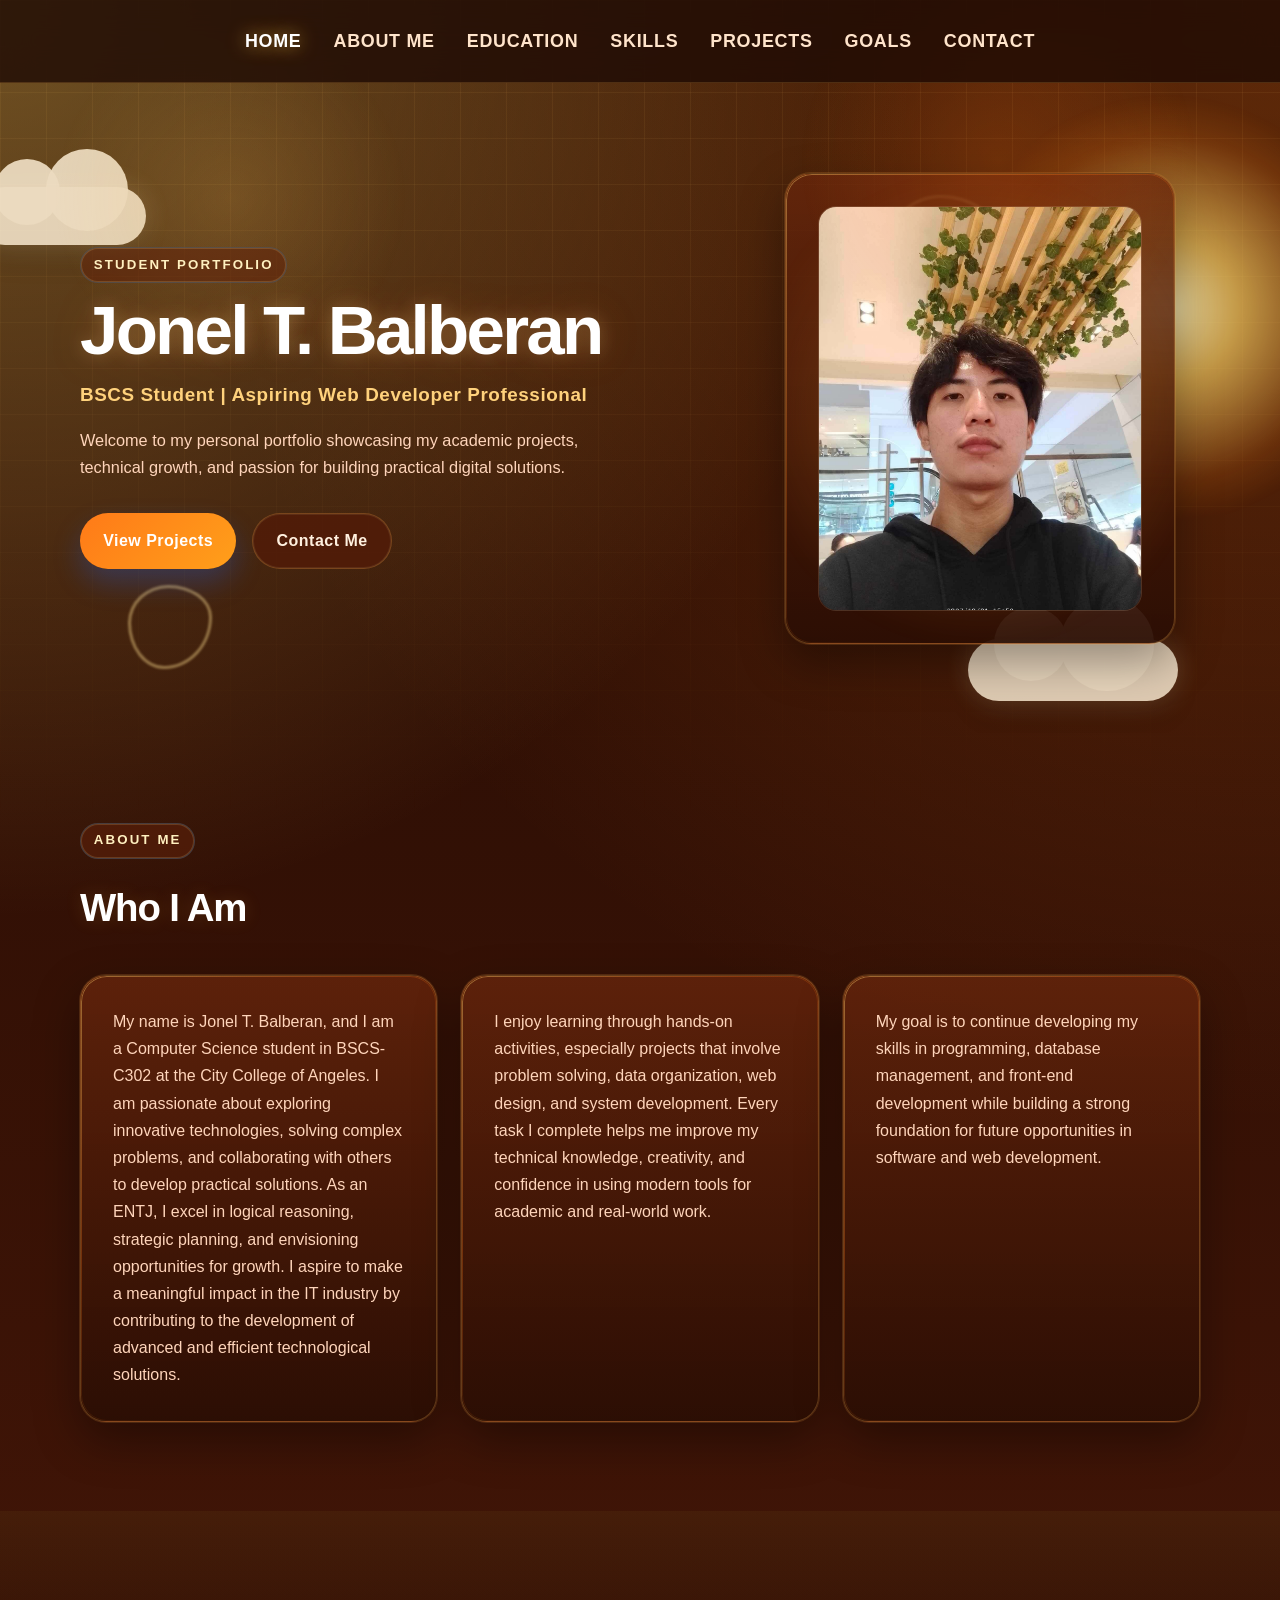
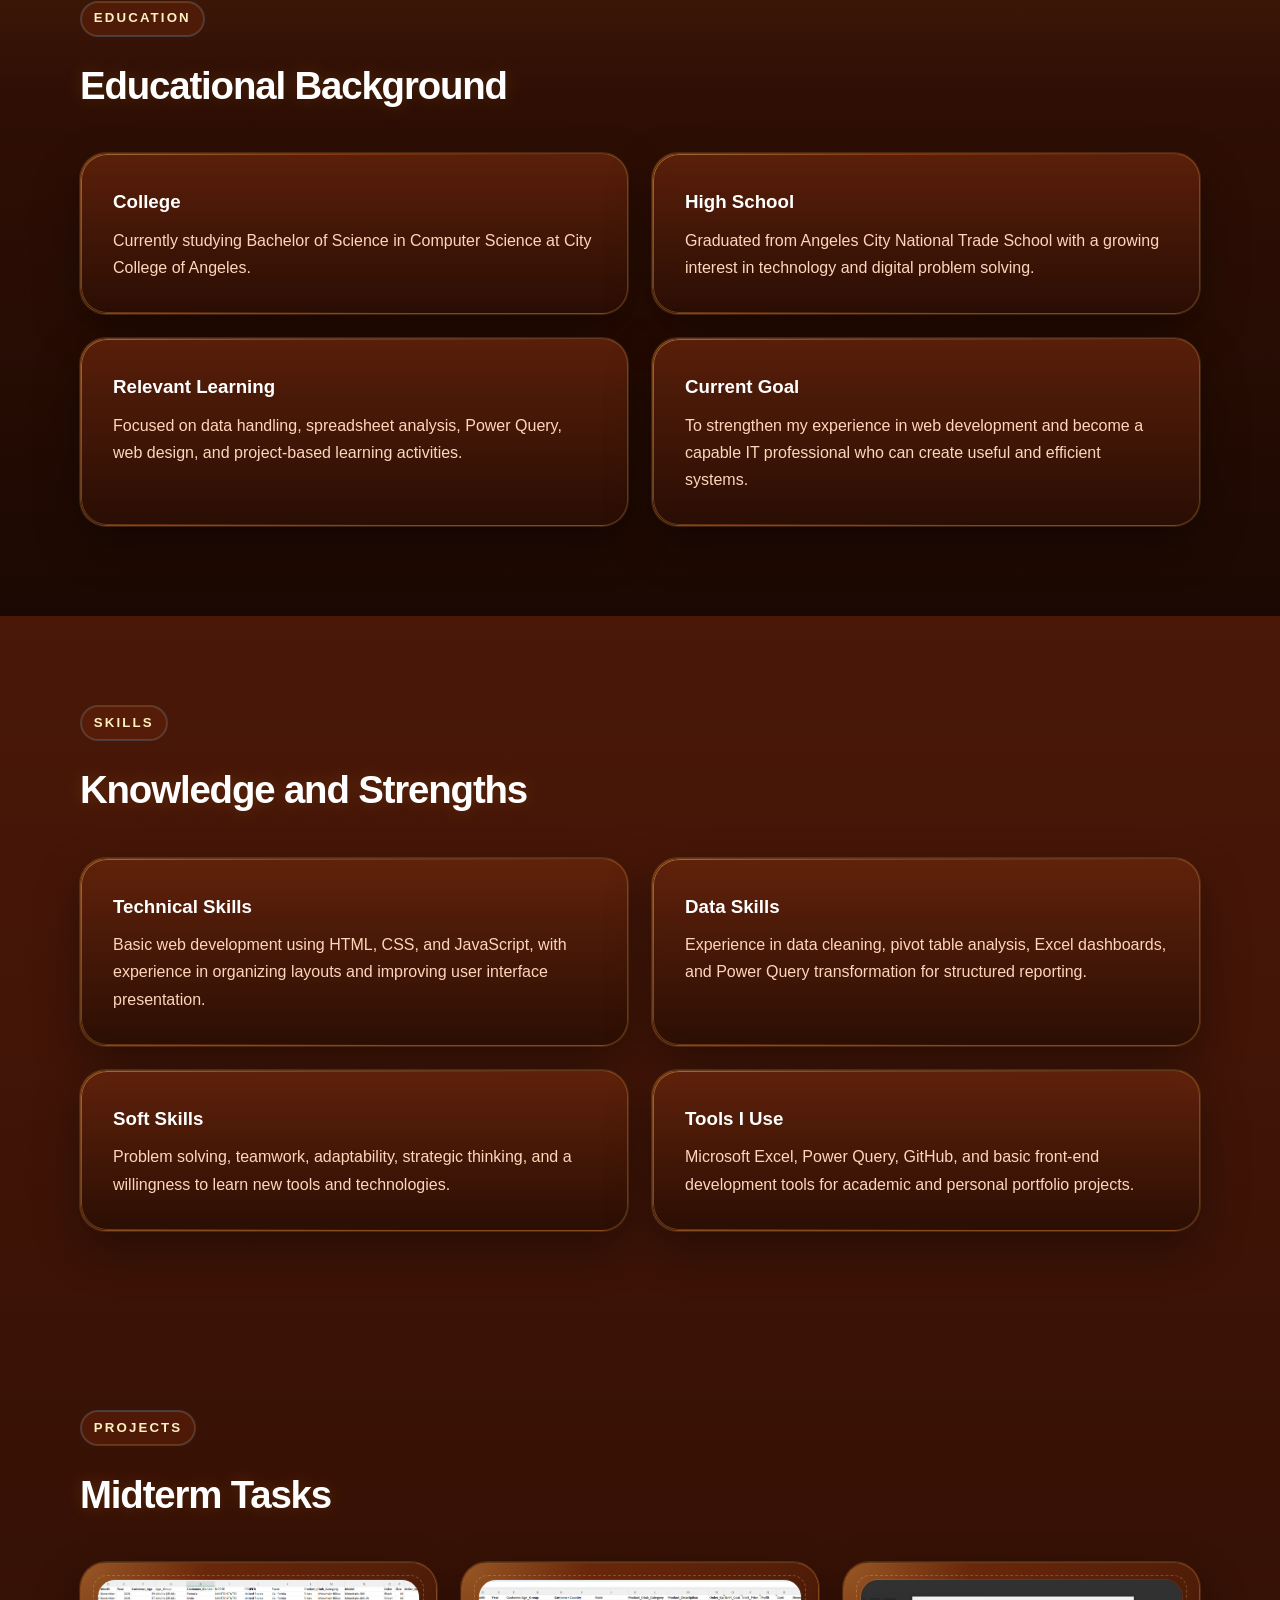
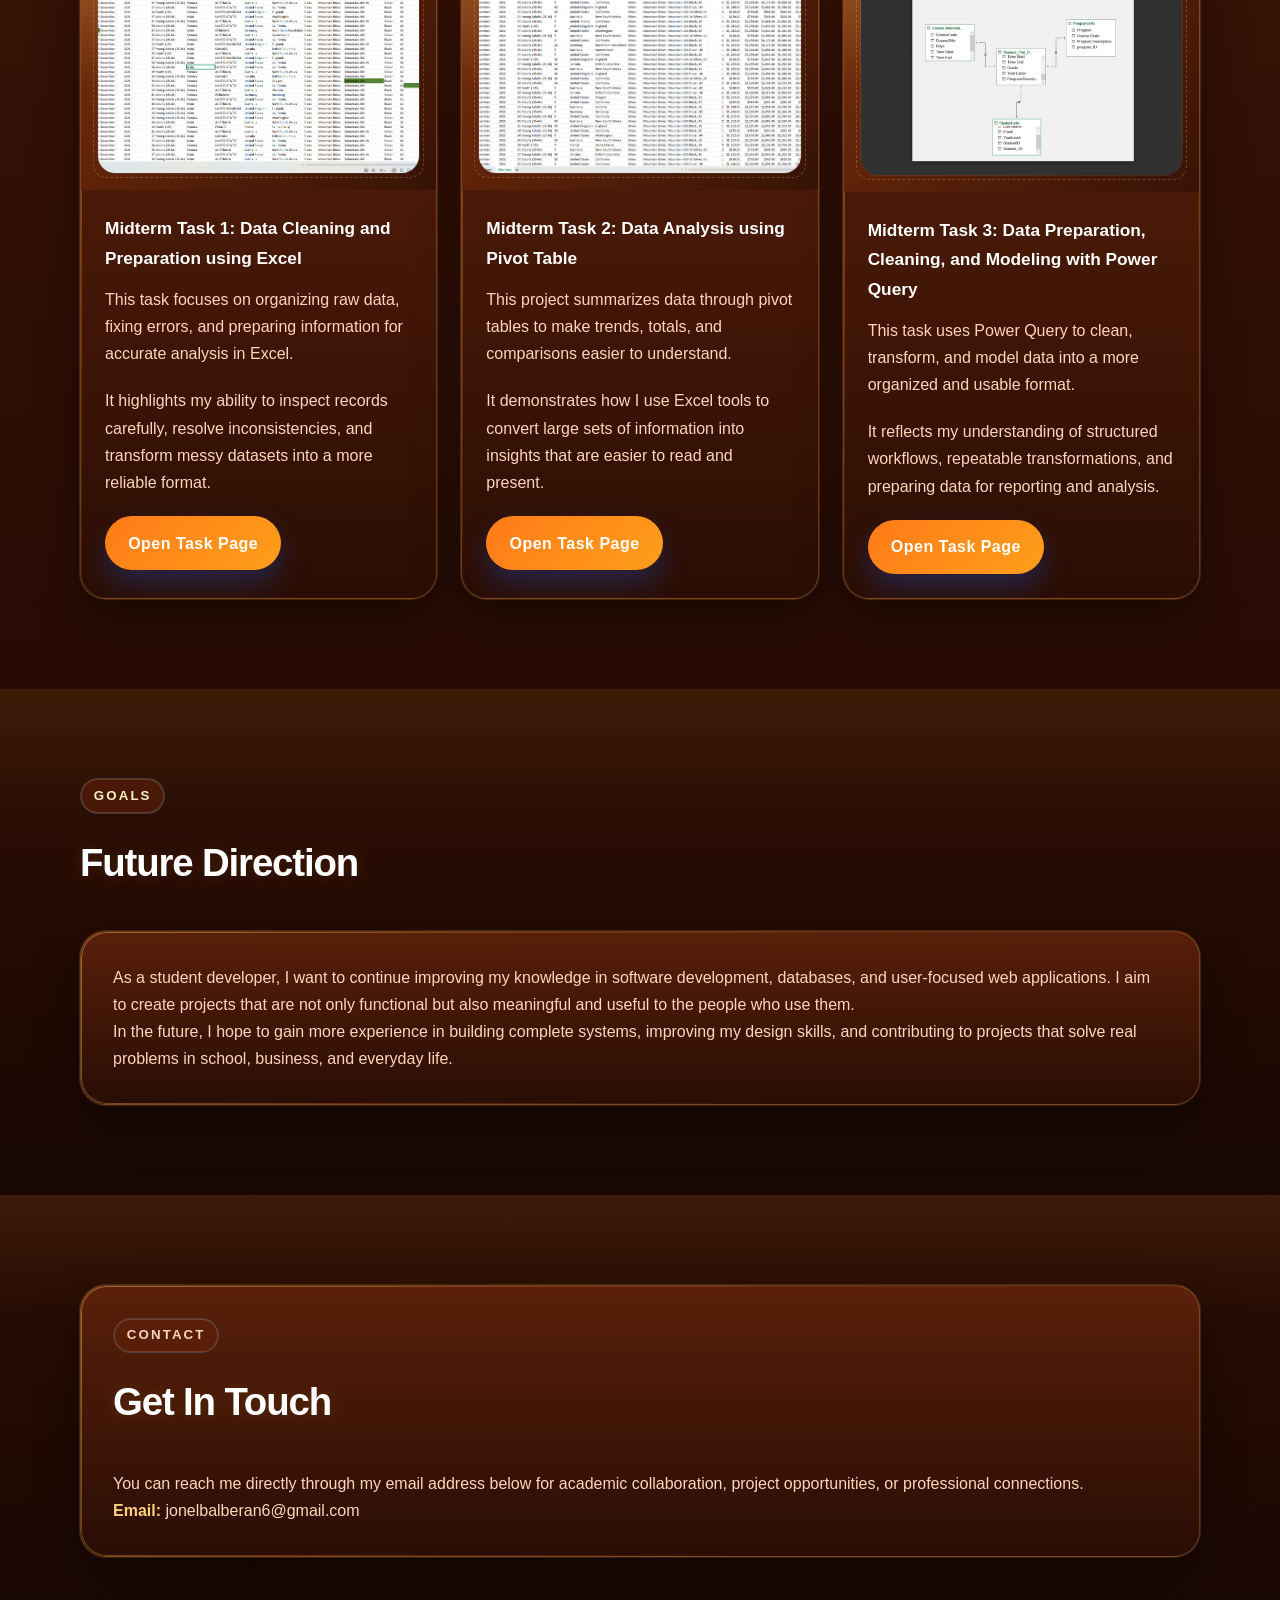
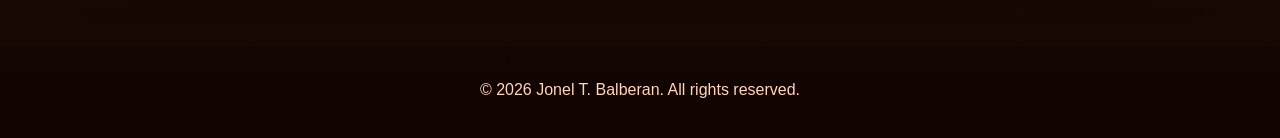
<file: index.html>
<!DOCTYPE html>
<html lang="en">
<head>
  <meta charset="UTF-8">
  <meta name="viewport" content="width=device-width, initial-scale=1.0">
  <title>Jonel T. Balberan | Student Portfolio</title>
  <link rel="stylesheet" href="style.css">
</head>
<body class="nika-theme">
  <header class="site-header">
    <nav class="navbar container">
      <button class="nav-toggle" id="navToggle" aria-label="Toggle navigation menu" aria-expanded="false">
        <span></span>
        <span></span>
        <span></span>
      </button>

      <ul class="nav-links" id="navMenu">
        <li><a href="#home">Home</a></li>
        <li><a href="#about">About Me</a></li>
        <li><a href="#education">Education</a></li>
        <li><a href="#skills">Skills</a></li>
        <li><a href="#projects">Projects</a></li>
        <li><a href="#goals">Goals</a></li>
        <li><a href="#contact">Contact</a></li>
      </ul>
    </nav>
  </header>

  <main>
    <section id="home" class="hero">
      <div class="hero-sun"></div>
      <div class="hero-cloud hero-cloud-left"></div>
      <div class="hero-cloud hero-cloud-right"></div>
      <div class="hero-spark hero-spark-one"></div>
      <div class="hero-spark hero-spark-two"></div>
      <div class="container hero-content">
        <div class="hero-text">
          <p class="hero-label">Student Portfolio</p>
          <h1>Jonel T. Balberan</h1>
          <p class="subtitle">BSCS Student | Aspiring Web Developer Professional</p>
          <p class="welcome-message">
            Welcome to my personal portfolio showcasing my academic projects, technical growth, and passion for building practical digital solutions.
          </p>
          <div class="hero-actions">
            <a href="#projects" class="btn btn-primary">View Projects</a>
            <a href="#contact" class="btn btn-secondary">Contact Me</a>
          </div>
        </div>

        <div class="hero-photo-card">
          <img
            src="jphoto.jpg.jpg"
            alt="Portrait of Jonel T. Balberan"
            class="hero-photo"
          >
        </div>
      </div>
    </section>

    <section id="about" class="section">
      <div class="container">
        <div class="section-heading">
          <p class="section-tag">About Me</p>
          <h2>Who I Am</h2>
        </div>
        <div class="about-grid">
          <div class="content-panel">
            <p>
              My name is Jonel T. Balberan, and I am a Computer Science student in BSCS-C302 at the City College of Angeles. I am passionate about exploring innovative technologies, solving complex problems, and collaborating with others to develop practical solutions. As an ENTJ, I excel in logical reasoning, strategic planning, and envisioning opportunities for growth. I aspire to make a meaningful impact in the IT industry by contributing to the development of advanced and efficient technological solutions.
            </p>
          </div>
          <div class="content-panel">
            <p>
              I enjoy learning through hands-on activities, especially projects that involve problem solving, data organization, web design, and system development. Every task I complete helps me improve my technical knowledge, creativity, and confidence in using modern tools for academic and real-world work.
            </p>
          </div>
          <div class="content-panel">
            <p>
              My goal is to continue developing my skills in programming, database management, and front-end development while building a strong foundation for future opportunities in software and web development.
            </p>
          </div>
        </div>
      </div>
    </section>

    <section id="education" class="section section-alt">
      <div class="container">
        <div class="section-heading">
          <p class="section-tag">Education</p>
          <h2>Educational Background</h2>
        </div>
        <div class="education-grid">
          <article class="info-card">
            <h3>College</h3>
            <p>Currently studying Bachelor of Science in Computer Science at City College of Angeles.</p>
          </article>

          <article class="info-card">
            <h3>High School</h3>
            <p>Graduated from Angeles City National Trade School with a growing interest in technology and digital problem solving.</p>
          </article>

          <article class="info-card">
            <h3>Relevant Learning</h3>
            <p>Focused on data handling, spreadsheet analysis, Power Query, web design, and project-based learning activities.</p>
          </article>

          <article class="info-card">
            <h3>Current Goal</h3>
            <p>To strengthen my experience in web development and become a capable IT professional who can create useful and efficient systems.</p>
          </article>
        </div>
      </div>
    </section>

    <section id="skills" class="section">
      <div class="container">
        <div class="section-heading">
          <p class="section-tag">Skills</p>
          <h2>Knowledge and Strengths</h2>
        </div>
        <div class="education-grid">
          <article class="info-card">
            <h3>Technical Skills</h3>
            <p>Basic web development using HTML, CSS, and JavaScript, with experience in organizing layouts and improving user interface presentation.</p>
          </article>

          <article class="info-card">
            <h3>Data Skills</h3>
            <p>Experience in data cleaning, pivot table analysis, Excel dashboards, and Power Query transformation for structured reporting.</p>
          </article>

          <article class="info-card">
            <h3>Soft Skills</h3>
            <p>Problem solving, teamwork, adaptability, strategic thinking, and a willingness to learn new tools and technologies.</p>
          </article>

          <article class="info-card">
            <h3>Tools I Use</h3>
            <p>Microsoft Excel, Power Query, GitHub, and basic front-end development tools for academic and personal portfolio projects.</p>
          </article>
        </div>
      </div>
    </section>

    <section id="projects" class="section">
      <div class="container">
        <div class="section-heading">
          <p class="section-tag">Projects</p>
          <h2>Midterm Tasks</h2>
        </div>
        <div class="projects-grid">
          <article class="project-card">
            <div class="project-image">
              <img src="images/MidtermTask1.png" alt="Midterm Task 1 Screenshot" class="project-real-image">
            </div>
            <div class="project-content">
              <h4>Midterm Task 1: Data Cleaning and Preparation using Excel</h4>
              <p>This task focuses on organizing raw data, fixing errors, and preparing information for accurate analysis in Excel.</p>
              <p>It highlights my ability to inspect records carefully, resolve inconsistencies, and transform messy datasets into a more reliable format.</p>
              <a class="btn btn-card" href="task1.html">Open Task Page</a>
            </div>
          </article>

          <article class="project-card">
            <div class="project-image">
              <img src="images/MidtermTask2.png" alt="Midterm Task 2 Screenshot" class="project-real-image">
            </div>
            <div class="project-content">
              <h4>Midterm Task 2: Data Analysis using Pivot Table</h4>
              <p>This project summarizes data through pivot tables to make trends, totals, and comparisons easier to understand.</p>
              <p>It demonstrates how I use Excel tools to convert large sets of information into insights that are easier to read and present.</p>
              <a class="btn btn-card" href="task2.html">Open Task Page</a>
            </div>
          </article>

          <article class="project-card">
            <div class="project-image">
              <img src="images/MidtermTask3.png" alt="Midterm Task 3 Screenshot" class="project-real-image">
            </div>
            <div class="project-content">
              <h4>Midterm Task 3: Data Preparation, Cleaning, and Modeling with Power Query</h4>
              <p>This task uses Power Query to clean, transform, and model data into a more organized and usable format.</p>
              <p>It reflects my understanding of structured workflows, repeatable transformations, and preparing data for reporting and analysis.</p>
              <a class="btn btn-card" href="task3.html">Open Task Page</a>
            </div>
          </article>
        </div>
      </div>
    </section>

    <section id="goals" class="section section-alt">
      <div class="container">
        <div class="section-heading">
          <p class="section-tag">Goals</p>
          <h2>Future Direction</h2>
        </div>
        <div class="content-panel">
          <p>
            As a student developer, I want to continue improving my knowledge in software development, databases, and user-focused web applications. I aim to create projects that are not only functional but also meaningful and useful to the people who use them.
          </p>
          <p>
            In the future, I hope to gain more experience in building complete systems, improving my design skills, and contributing to projects that solve real problems in school, business, and everyday life.
          </p>
        </div>
      </div>
    </section>

    <section id="contact" class="section section-alt">
      <div class="container contact-layout">
        <div class="content-panel contact-copy">
          <div class="section-heading">
            <p class="section-tag">Contact</p>
            <h2>Get In Touch</h2>
          </div>
          <p>You can reach me directly through my email address below for academic collaboration, project opportunities, or professional connections.</p>
          <p><strong>Email:</strong> jonelbalberan6@gmail.com</p>
        </div>
      </div>
    </section>
  </main>

  <footer class="site-footer">
    <div class="container">
      <p>&copy; <span id="year"></span> Jonel T. Balberan. All rights reserved.</p>
    </div>
  </footer>

  <script src="script.js"></script>
</body>
</html>
</file>
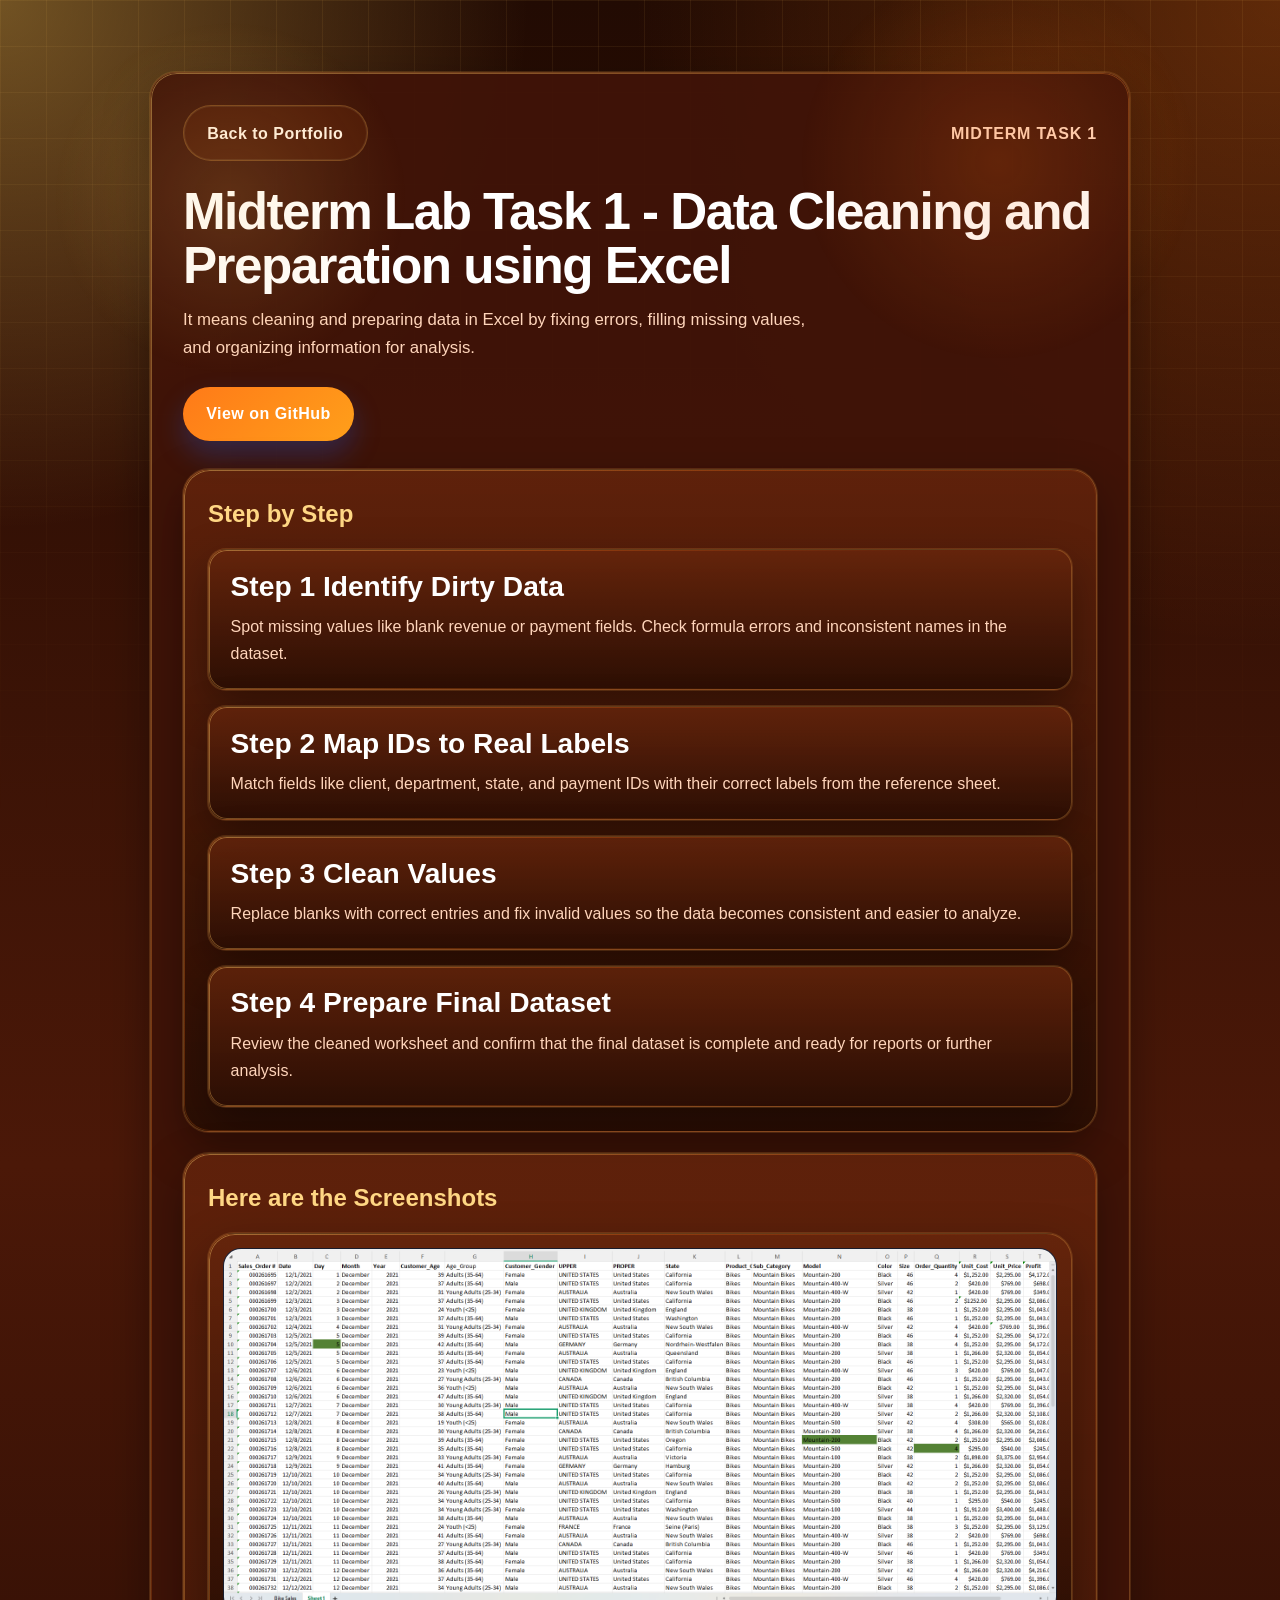
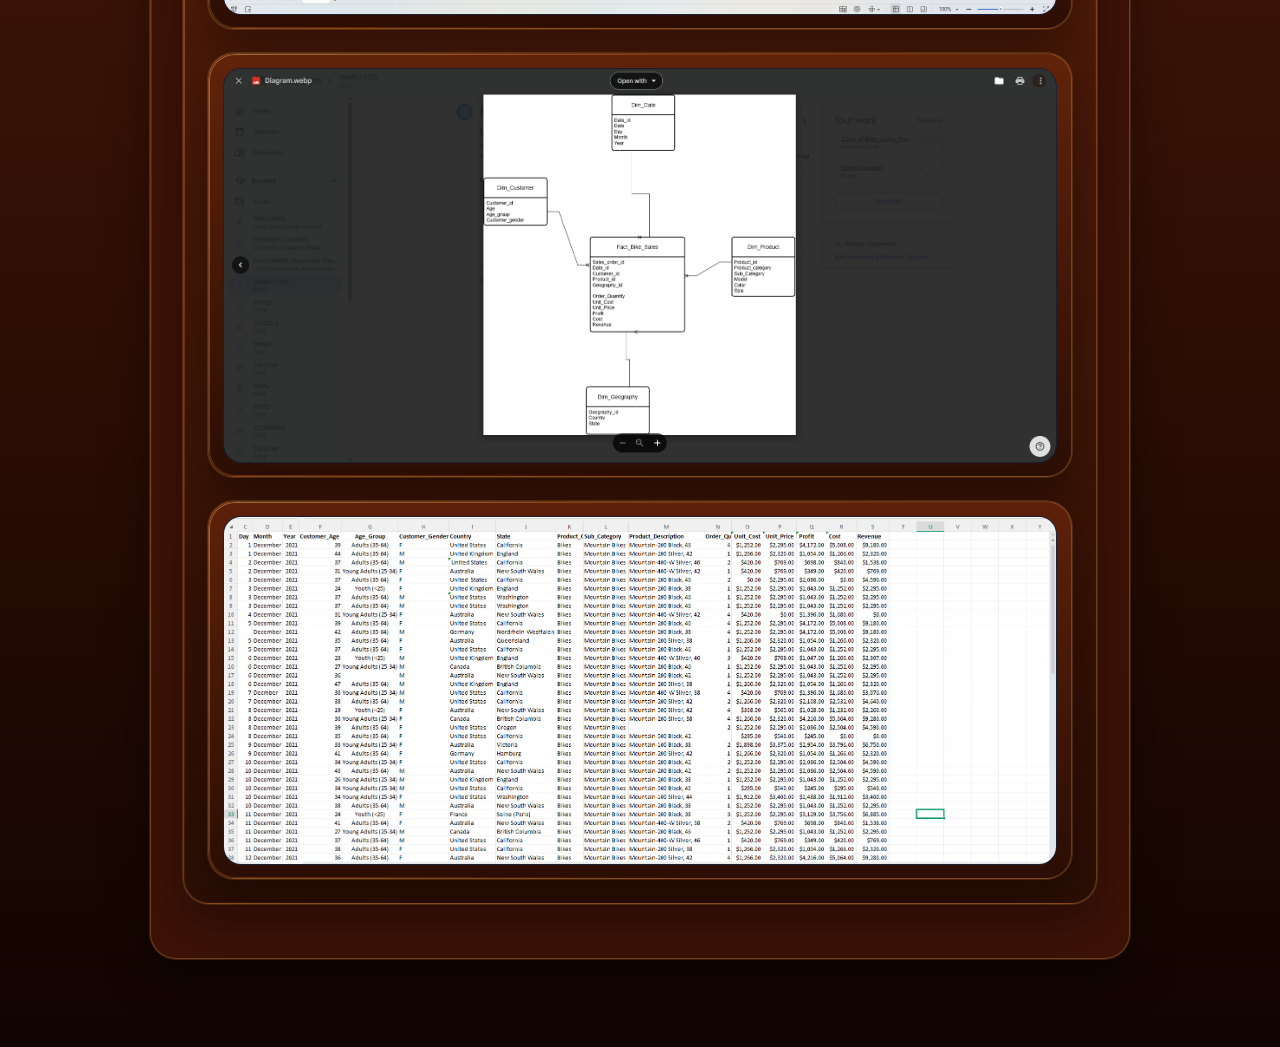
<file: task1.html>
<!DOCTYPE html>
<html lang="en">
<head>
  <meta charset="UTF-8">
  <meta name="viewport" content="width=device-width, initial-scale=1.0">
  <title>Midterm Task 1 | Jonel T. Balberan</title>
  <link rel="stylesheet" href="style.css">
</head>
<body class="task-page">
  <main class="task-main">
    <div class="container task-container">
      <section class="task-shell">
        <div class="task-topbar">
          <a href="index.html#projects" class="btn btn-secondary">Back to Portfolio</a>
          <p class="task-subtitle">Midterm Task 1</p>
        </div>

        <h1 class="task-title">Midterm Lab Task 1 - Data Cleaning and Preparation using Excel</h1>
        <p class="task-intro">
          It means cleaning and preparing data in Excel by fixing errors, filling missing values, and organizing information for analysis.
        </p>

        <div class="task-actions">
          <a class="btn btn-card" href="https://github.com/Aokiji06/JBALBERAN-PORTFOLIO/blob/main/task1.html" target="_blank" rel="noopener noreferrer">View on GitHub</a>
        </div>

        <section class="task-section">
          <h2>Step by Step</h2>
          <div class="task-steps">
            <article class="task-step">
              <h3>Step 1 Identify Dirty Data</h3>
              <p>Spot missing values like blank revenue or payment fields. Check formula errors and inconsistent names in the dataset.</p>
            </article>
            <article class="task-step">
              <h3>Step 2 Map IDs to Real Labels</h3>
              <p>Match fields like client, department, state, and payment IDs with their correct labels from the reference sheet.</p>
            </article>
            <article class="task-step">
              <h3>Step 3 Clean Values</h3>
              <p>Replace blanks with correct entries and fix invalid values so the data becomes consistent and easier to analyze.</p>
            </article>
            <article class="task-step">
              <h3>Step 4 Prepare Final Dataset</h3>
              <p>Review the cleaned worksheet and confirm that the final dataset is complete and ready for reports or further analysis.</p>
            </article>
          </div>
        </section>

        <section class="task-section task-gallery">
          <h2>Here are the Screenshots</h2>
          <div class="task-gallery-grid">
            <figure class="task-image-frame">
              <img src="images/MidtermTask1.png" alt="Midterm Task 1 screenshot 1">
            </figure>
            <figure class="task-image-frame">
              <img src="images/MidtermTask1(1).png" alt="Midterm Task 1 screenshot 2">
            </figure>
            <figure class="task-image-frame">
              <img src="images/MidtermTask1(2).png" alt="Midterm Task 1 screenshot 3">
            </figure>
          </div>
        </section>
      </section>
    </div>
  </main>
</body>
</html>
</file>
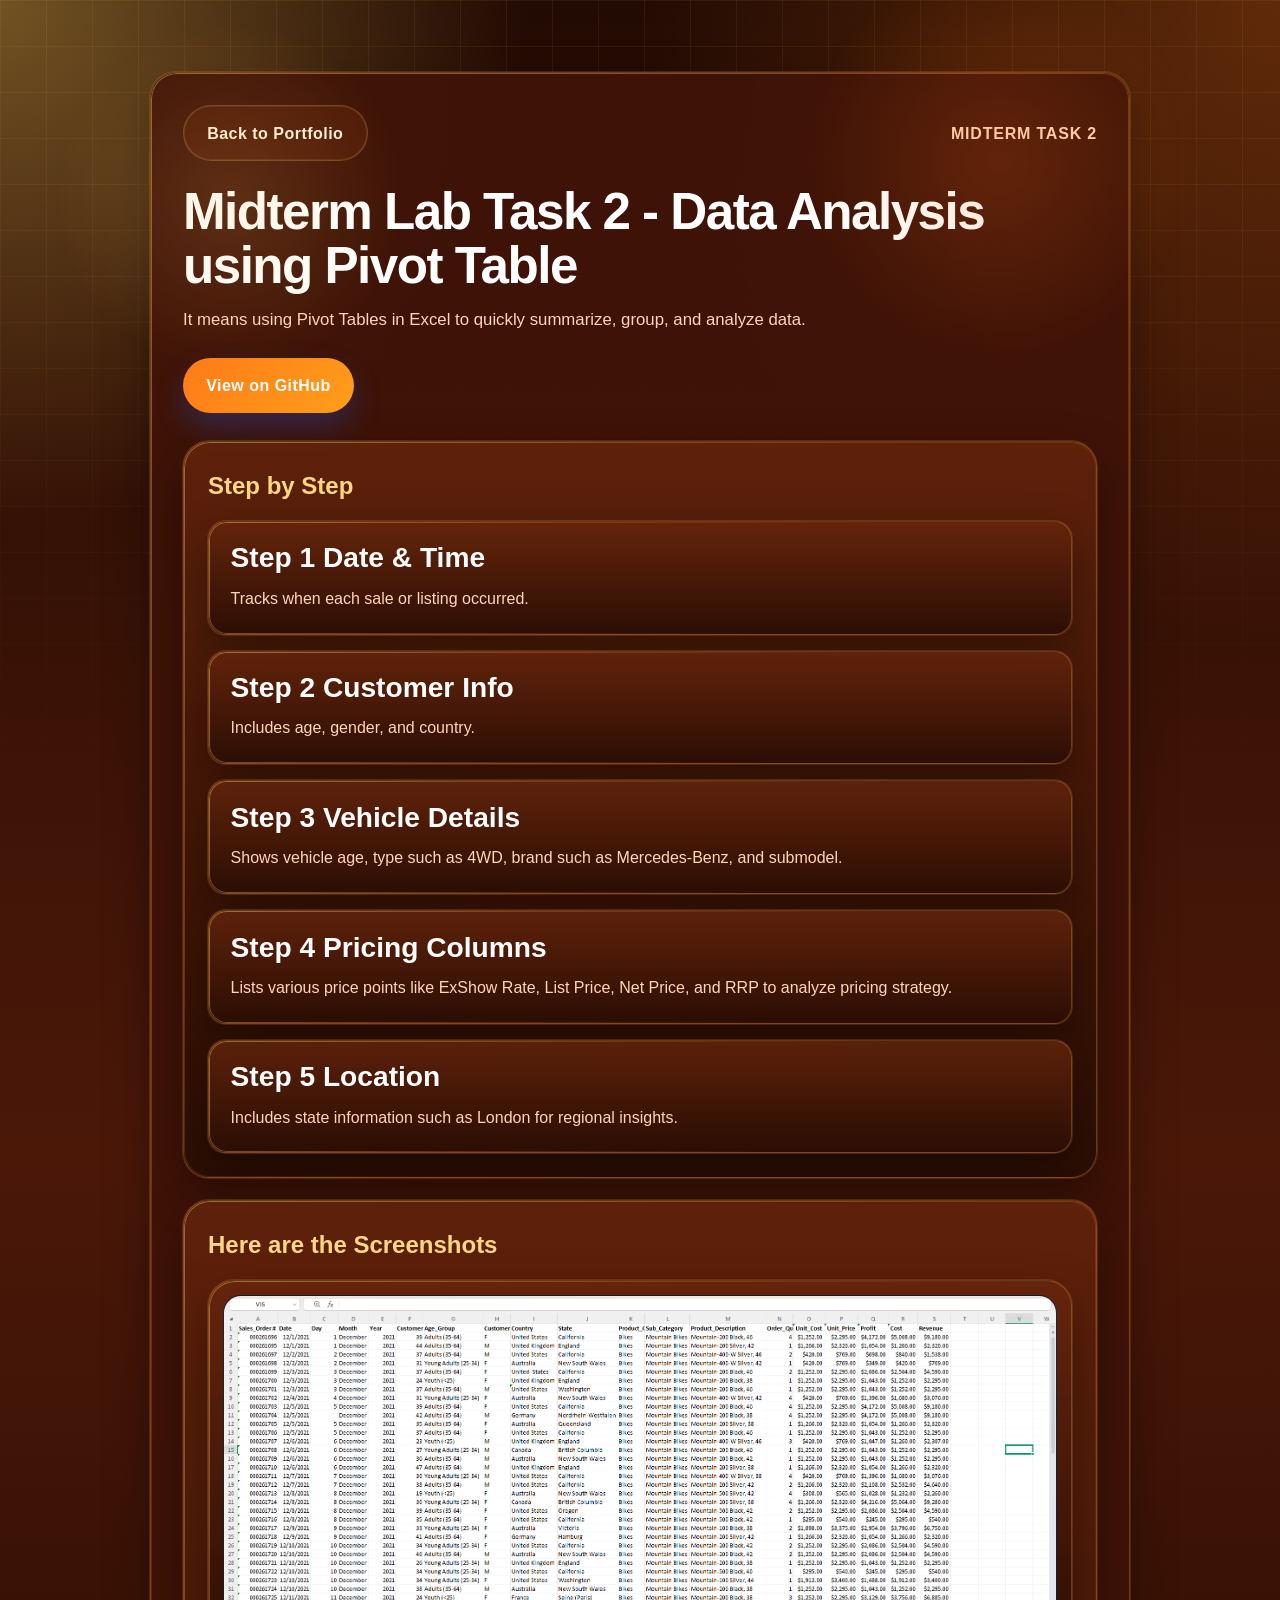
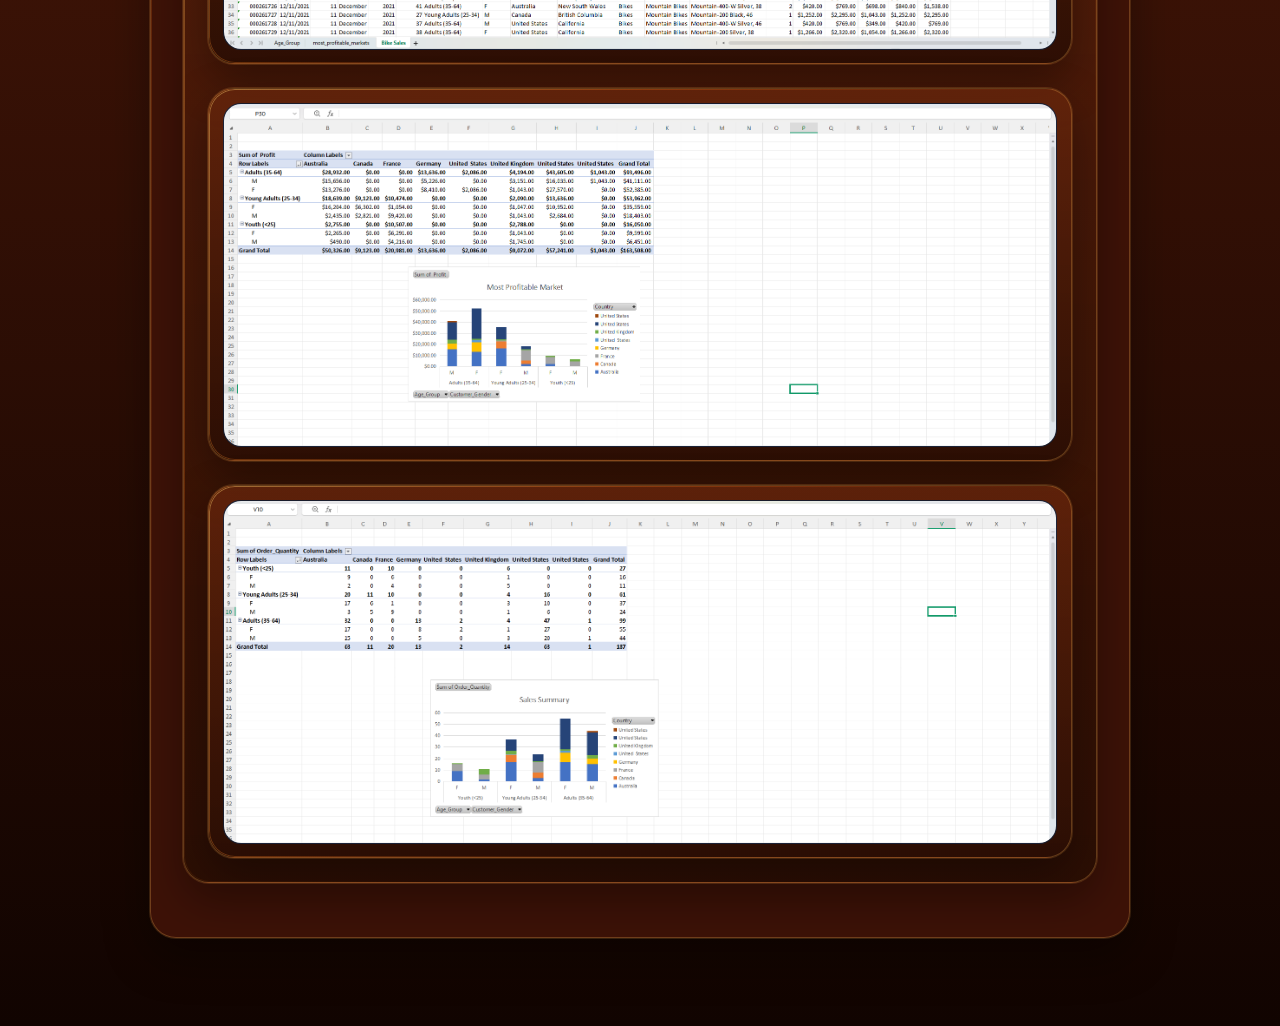
<file: task2.html>
<!DOCTYPE html>
<html lang="en">
<head>
  <meta charset="UTF-8">
  <meta name="viewport" content="width=device-width, initial-scale=1.0">
  <title>Midterm Task 2 | Jonel T. Balberan</title>
  <link rel="stylesheet" href="style.css">
</head>
<body class="task-page">
  <main class="task-main">
    <div class="container task-container">
      <section class="task-shell">
        <div class="task-topbar">
          <a href="index.html#projects" class="btn btn-secondary">Back to Portfolio</a>
          <p class="task-subtitle">Midterm Task 2</p>
        </div>

        <h1 class="task-title">Midterm Lab Task 2 - Data Analysis using Pivot Table</h1>
        <p class="task-intro">
          It means using Pivot Tables in Excel to quickly summarize, group, and analyze data.
        </p>

        <div class="task-actions">
          <a class="btn btn-card" href="https://github.com/Aokiji06/JBALBERAN-PORTFOLIO/blob/main/task2.html" target="_blank" rel="noopener noreferrer">View on GitHub</a>
        </div>

        <section class="task-section">
          <h2>Step by Step</h2>
          <div class="task-steps">
            <article class="task-step">
              <h3>Step 1 Date &amp; Time</h3>
              <p>Tracks when each sale or listing occurred.</p>
            </article>
            <article class="task-step">
              <h3>Step 2 Customer Info</h3>
              <p>Includes age, gender, and country.</p>
            </article>
            <article class="task-step">
              <h3>Step 3 Vehicle Details</h3>
              <p>Shows vehicle age, type such as 4WD, brand such as Mercedes-Benz, and submodel.</p>
            </article>
            <article class="task-step">
              <h3>Step 4 Pricing Columns</h3>
              <p>Lists various price points like ExShow Rate, List Price, Net Price, and RRP to analyze pricing strategy.</p>
            </article>
            <article class="task-step">
              <h3>Step 5 Location</h3>
              <p>Includes state information such as London for regional insights.</p>
            </article>
          </div>
        </section>

        <section class="task-section task-gallery">
          <h2>Here are the Screenshots</h2>
          <div class="task-gallery-grid">
            <figure class="task-image-frame">
              <img src="images/MidtermTask2.png" alt="Midterm Task 2 screenshot 1">
            </figure>
            <figure class="task-image-frame">
              <img src="images/MidermTask2(1).png" alt="Midterm Task 2 screenshot 2">
            </figure>
            <figure class="task-image-frame">
              <img src="images/MidtermTask2(2).png" alt="Midterm Task 2 screenshot 3">
            </figure>
          </div>
        </section>
      </section>
    </div>
  </main>
</body>
</html>
</file>
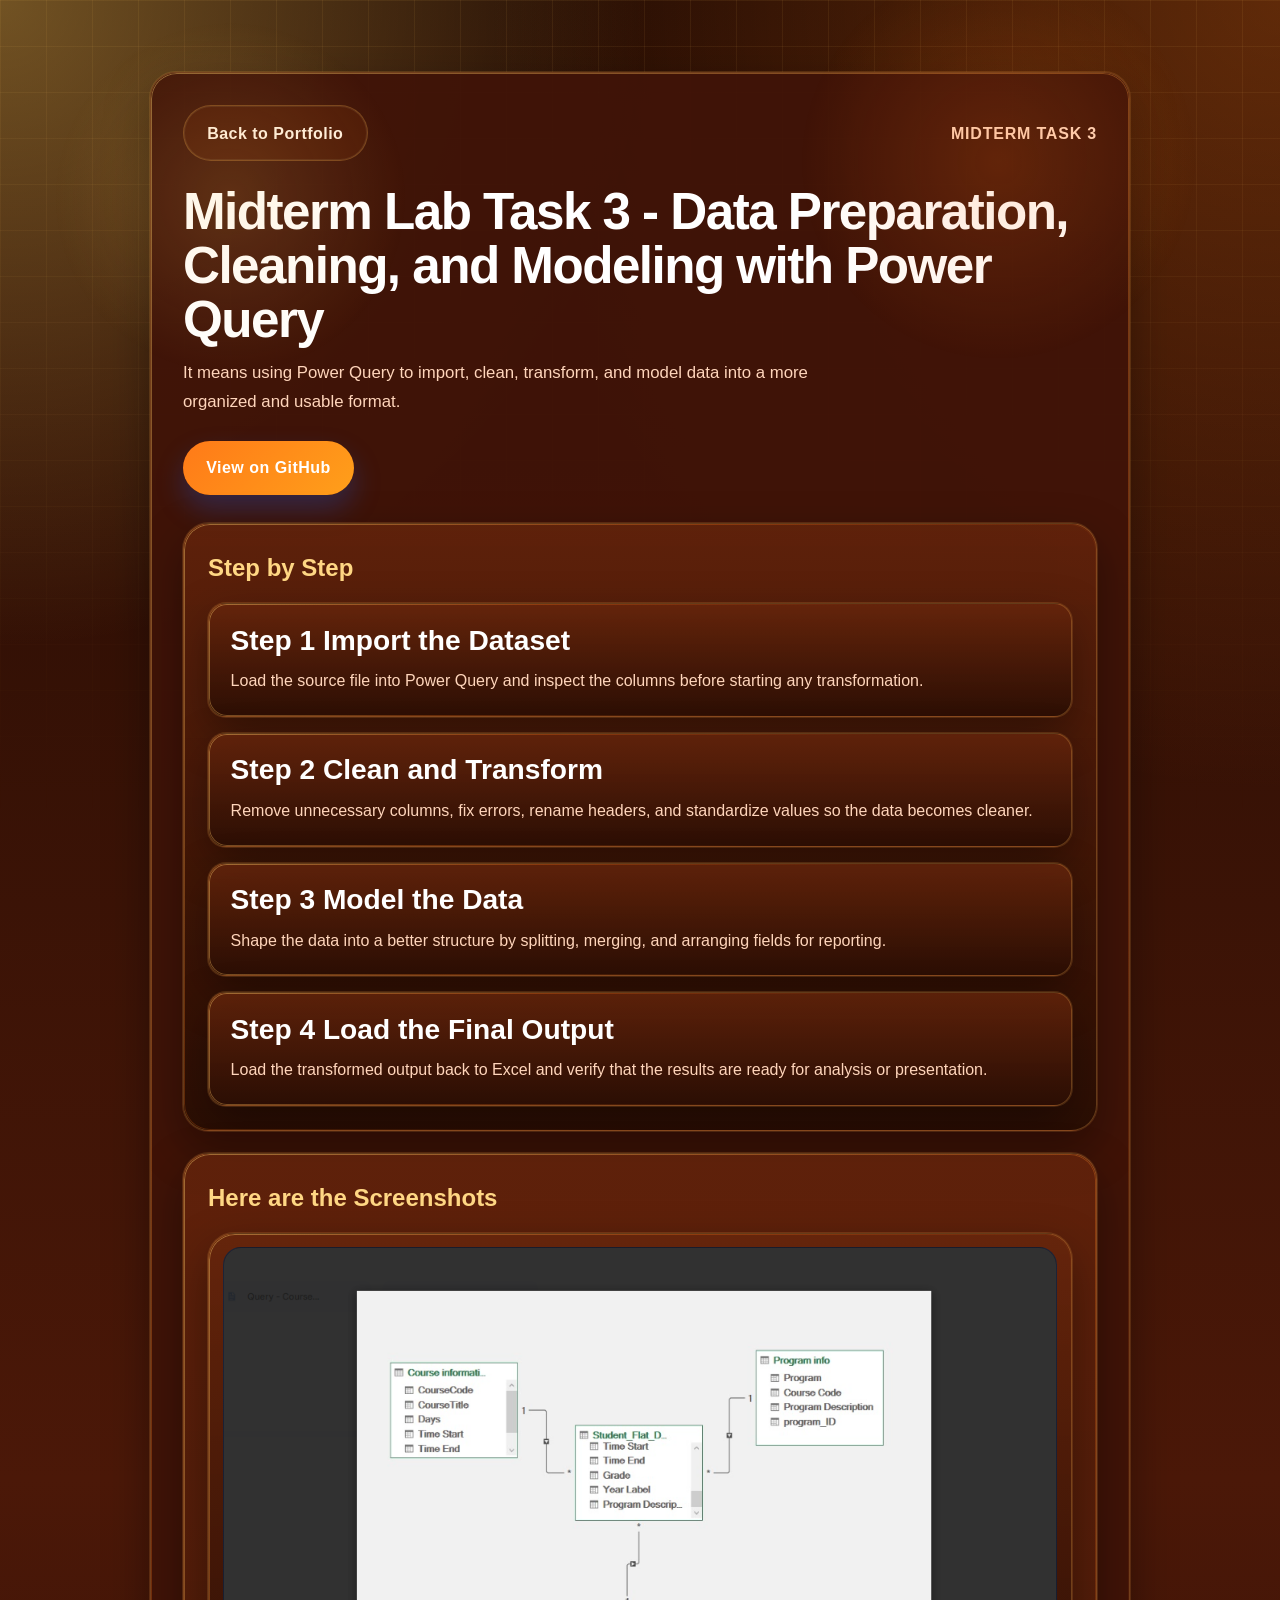
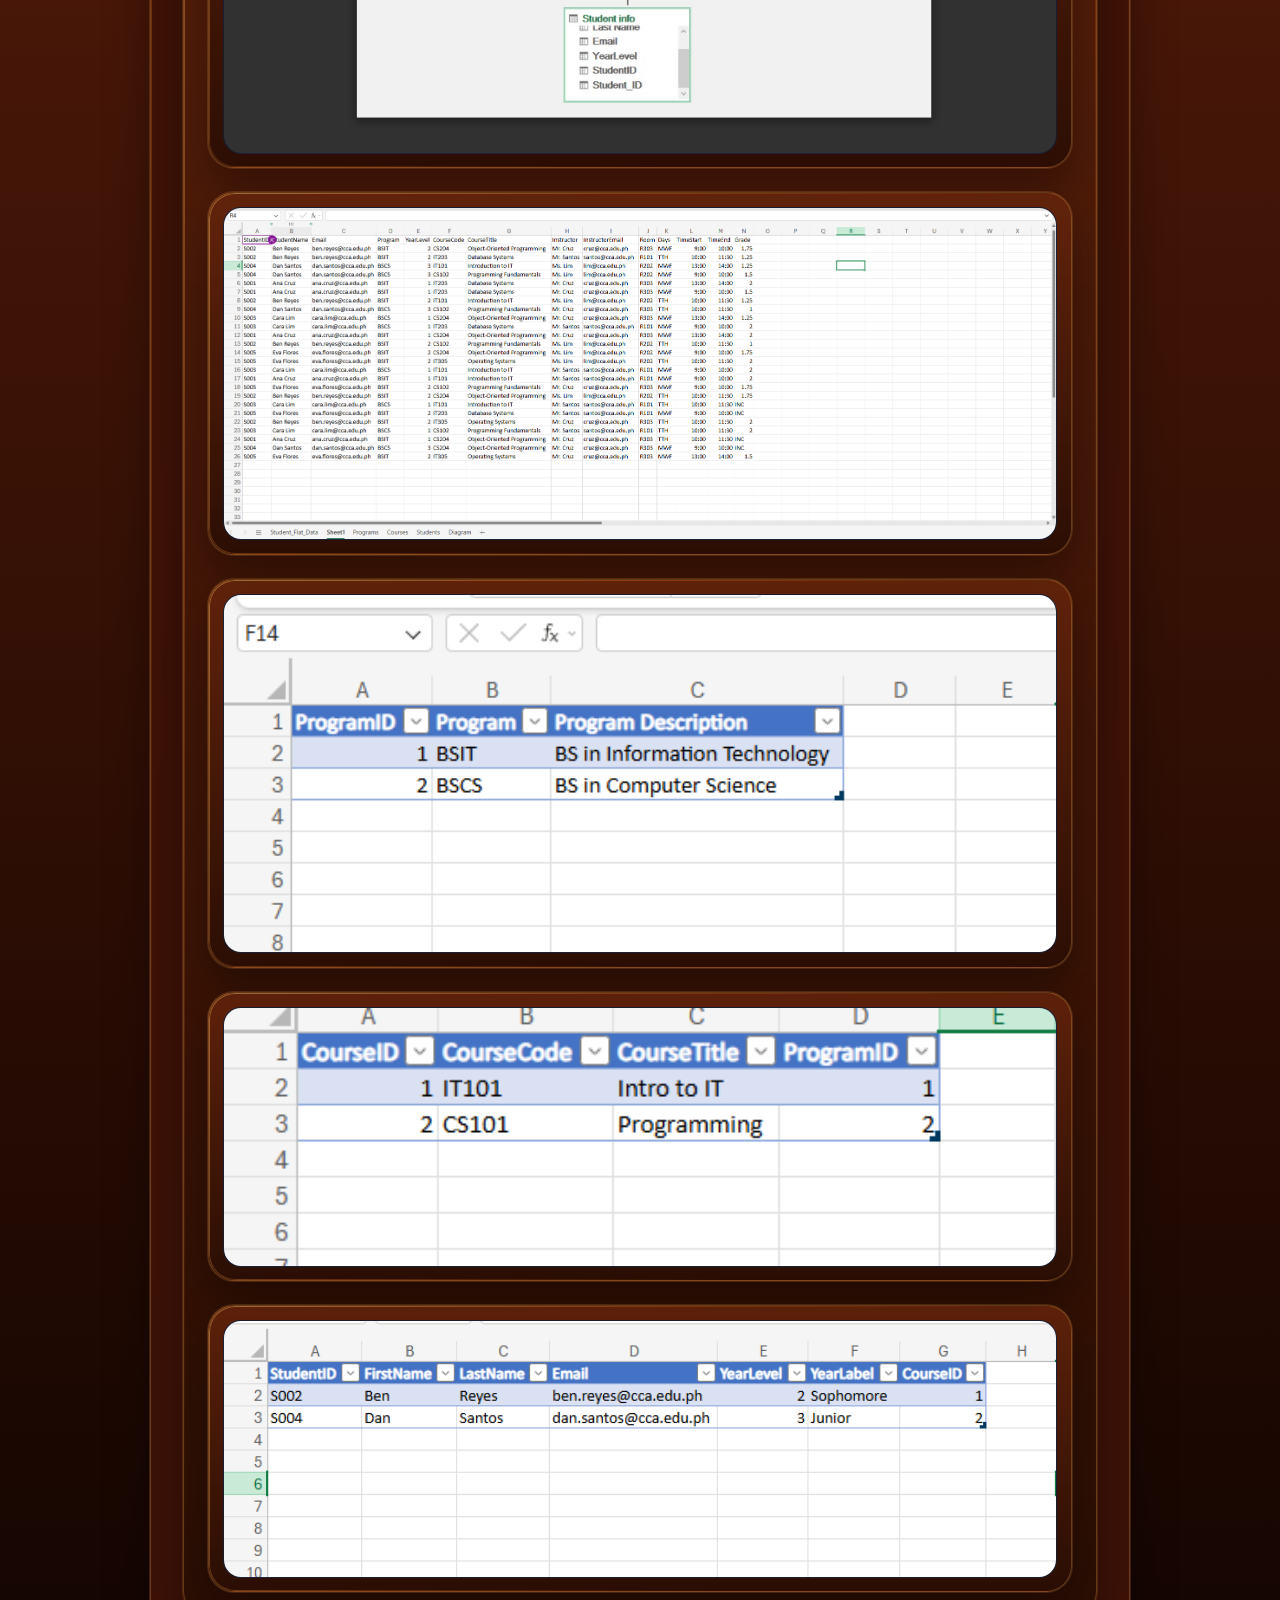
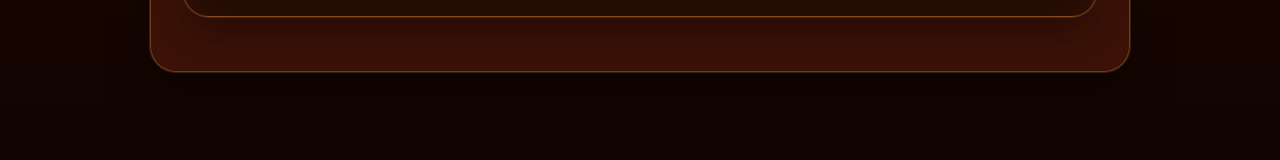
<file: task3.html>
<!DOCTYPE html>
<html lang="en">
<head>
  <meta charset="UTF-8">
  <meta name="viewport" content="width=device-width, initial-scale=1.0">
  <title>Midterm Task 3 | Jonel T. Balberan</title>
  <link rel="stylesheet" href="style.css">
</head>
<body class="task-page">
  <main class="task-main">
    <div class="container task-container">
      <section class="task-shell">
        <div class="task-topbar">
          <a href="index.html#projects" class="btn btn-secondary">Back to Portfolio</a>
          <p class="task-subtitle">Midterm Task 3</p>
        </div>

        <h1 class="task-title">Midterm Lab Task 3 - Data Preparation, Cleaning, and Modeling with Power Query</h1>
        <p class="task-intro">
          It means using Power Query to import, clean, transform, and model data into a more organized and usable format.
        </p>

        <div class="task-actions">
          <a class="btn btn-card" href="https://github.com/Aokiji06/JBALBERAN-PORTFOLIO/blob/main/task3.html" target="_blank" rel="noopener noreferrer">View on GitHub</a>
        </div>

        <section class="task-section">
          <h2>Step by Step</h2>
          <div class="task-steps">
            <article class="task-step">
              <h3>Step 1 Import the Dataset</h3>
              <p>Load the source file into Power Query and inspect the columns before starting any transformation.</p>
            </article>
            <article class="task-step">
              <h3>Step 2 Clean and Transform</h3>
              <p>Remove unnecessary columns, fix errors, rename headers, and standardize values so the data becomes cleaner.</p>
            </article>
            <article class="task-step">
              <h3>Step 3 Model the Data</h3>
              <p>Shape the data into a better structure by splitting, merging, and arranging fields for reporting.</p>
            </article>
            <article class="task-step">
              <h3>Step 4 Load the Final Output</h3>
              <p>Load the transformed output back to Excel and verify that the results are ready for analysis or presentation.</p>
            </article>
          </div>
        </section>

        <section class="task-section task-gallery">
          <h2>Here are the Screenshots</h2>
          <div class="task-gallery-grid">
            <figure class="task-image-frame">
              <img src="images/MidtermTask3.png" alt="Midterm Task 3 screenshot 1">
            </figure>
            <figure class="task-image-frame">
              <img src="images/MidtermTask3(1).png" alt="Midterm Task 3 screenshot 2">
            </figure>
            <figure class="task-image-frame">
              <img src="images/MidtermTask3(2).png" alt="Midterm Task 3 screenshot 3">
            </figure>
            <figure class="task-image-frame">
              <img src="images/MidtermTask3(3).png" alt="Midterm Task 3 screenshot 4">
            </figure>
            <figure class="task-image-frame">
              <img src="images/MidtermTask3(4).png" alt="Midterm Task 3 screenshot 5">
            </figure>
          </div>
        </section>
      </section>
    </div>
  </main>
</body>
</html>
</file>
<file: style.css>
:root {
  --bg-main: #1c0903;
  --bg-deep: #401108;
  --panel: rgba(48, 17, 7, 0.84);
  --panel-strong: rgba(64, 20, 8, 0.94);
  --panel-soft: rgba(86, 33, 15, 0.76);
  --text-main: #fff8ef;
  --text-soft: #ffd5bb;
  --red: #ff7a18;
  --red-deep: #d94800;
  --blue: #ffd15c;
  --blue-deep: #ff9f1a;
  --grid: rgba(255, 197, 99, 0.1);
  --border: rgba(255, 187, 86, 0.26);
  --glow: 0 0 0 1px rgba(255, 176, 79, 0.16), 0 18px 45px rgba(0, 0, 0, 0.36);
  --radius-lg: 26px;
  --radius-md: 18px;
  --radius-sm: 12px;
  --container: 1120px;
}

* {
  box-sizing: border-box;
  margin: 0;
  padding: 0;
}

html {
  scroll-behavior: smooth;
}

body {
  font-family: "Segoe UI", Tahoma, Geneva, Verdana, sans-serif;
  line-height: 1.7;
  color: var(--text-main);
  background:
    radial-gradient(circle at top left, rgba(255, 209, 92, 0.36), transparent 18%),
    radial-gradient(circle at top right, rgba(255, 122, 24, 0.28), transparent 22%),
    linear-gradient(180deg, #220b03 0%, #4b1808 44%, #110401 100%);
  position: relative;
  overflow-x: hidden;
}

body::before {
  content: "";
  position: fixed;
  inset: 0;
  pointer-events: none;
  background-image:
    linear-gradient(var(--grid) 1px, transparent 1px),
    linear-gradient(90deg, var(--grid) 1px, transparent 1px);
  background-size: 46px 46px;
  mask-image: linear-gradient(180deg, rgba(0, 0, 0, 0.75), transparent 92%);
}

body::after {
  content: "";
  position: fixed;
  inset: 0;
  pointer-events: none;
  background:
    radial-gradient(circle at 18% 22%, rgba(255, 191, 88, 0.16), transparent 14%),
    radial-gradient(circle at 78% 18%, rgba(255, 117, 24, 0.18), transparent 16%);
}

a {
  color: inherit;
  text-decoration: none;
}

button {
  font: inherit;
}

.container {
  width: min(100% - 2rem, var(--container));
  margin: 0 auto;
}

.site-header {
  position: sticky;
  top: 0;
  z-index: 1000;
  background: rgba(31, 10, 4, 0.8);
  backdrop-filter: blur(16px);
  border-bottom: 1px solid rgba(255, 183, 82, 0.18);
}

.navbar {
  min-height: 82px;
  display: flex;
  align-items: center;
  justify-content: center;
  gap: 1rem;
}

.nav-links {
  display: flex;
  align-items: center;
  gap: 2rem;
  list-style: none;
}

.nav-links a {
  color: #ffe4cb;
  font-size: 1.12rem;
  font-weight: 700;
  letter-spacing: 0.04em;
  text-transform: uppercase;
  transition: color 0.25s ease, text-shadow 0.25s ease, transform 0.25s ease;
}

.nav-links a:hover,
.nav-links a.active {
  color: #ffffff;
  text-shadow: 0 0 18px rgba(255, 196, 79, 0.7);
  transform: translateY(-1px);
}

.nav-toggle {
  display: none;
  width: 48px;
  height: 48px;
  border: 1px solid var(--border);
  border-radius: 14px;
  background: rgba(70, 23, 8, 0.94);
  cursor: pointer;
}

.nav-toggle span {
  display: block;
  width: 22px;
  height: 2px;
  margin: 5px auto;
  background: var(--text-main);
}

.hero,
.section {
  padding: 5.6rem 0;
  position: relative;
}

.hero {
  overflow: hidden;
  --nika-x: 0px;
  --nika-y: 0px;
}

.hero-content {
  display: grid;
  grid-template-columns: 1.15fr 0.78fr;
  gap: 2rem;
  align-items: center;
}

.hero-text,
.section-heading {
  position: relative;
  z-index: 1;
}

.hero-label,
.section-tag {
  display: inline-block;
  margin-bottom: 1rem;
  padding: 0.35rem 0.8rem;
  border: 1px solid rgba(52, 179, 255, 0.22);
  border-radius: 999px;
  color: #fff0c0;
  font-size: 0.83rem;
  font-weight: 800;
  text-transform: uppercase;
  letter-spacing: 0.16em;
  background: rgba(97, 34, 10, 0.55);
  box-shadow: inset 0 0 0 1px rgba(255, 231, 148, 0.16);
}

.hero h1 {
  font-size: clamp(3rem, 5.4vw, 5.4rem);
  line-height: 0.92;
  margin-bottom: 1rem;
  color: #ffffff;
  letter-spacing: -0.04em;
  text-shadow:
    0 0 18px rgba(255, 227, 165, 0.24),
    0 0 42px rgba(255, 135, 31, 0.22);
}

.subtitle {
  margin-bottom: 1rem;
  font-size: 1.18rem;
  font-weight: 700;
  color: #ffd27c;
  letter-spacing: 0.03em;
}

.welcome-message {
  max-width: 60ch;
  margin-bottom: 1.9rem;
  color: var(--text-soft);
  font-size: 1.02rem;
}

.hero-actions {
  display: flex;
  flex-wrap: wrap;
  gap: 1rem;
}

.hero-photo-card,
.content-panel,
.info-card,
.project-card,
.task-shell,
.task-image-frame,
.contact-copy,
.task-step,
.task-section {
  background:
    linear-gradient(180deg, rgba(104, 38, 12, 0.78), rgba(43, 14, 4, 0.94));
  border: 1px solid var(--border);
  border-radius: var(--radius-lg);
  box-shadow: var(--glow);
  position: relative;
  overflow: hidden;
}

.hero-photo-card::before,
.content-panel::before,
.info-card::before,
.project-card::before,
.task-shell::before,
.task-image-frame::before,
.contact-copy::before,
.task-step::before,
.task-section::before {
  content: "";
  position: absolute;
  inset: 0;
  border-radius: inherit;
  padding: 1px;
  background: linear-gradient(135deg, rgba(255, 54, 94, 0.4), rgba(52, 179, 255, 0.24), transparent 70%);
  background: linear-gradient(135deg, rgba(255, 212, 113, 0.42), rgba(255, 122, 24, 0.28), transparent 70%);
  -webkit-mask: linear-gradient(#000 0 0) content-box, linear-gradient(#000 0 0);
  -webkit-mask-composite: xor;
  mask-composite: exclude;
  pointer-events: none;
}

.hero-photo-card,
.content-panel,
.info-card,
.contact-copy {
  padding: 2rem;
}

.hero-photo-card {
  max-width: 390px;
  margin-left: auto;
  margin-right: auto;
  transition: transform 0.35s ease, box-shadow 0.35s ease, border-color 0.35s ease;
  isolation: isolate;
  animation: nika-float 5.5s ease-in-out infinite;
}

.hero-photo-card::after {
  content: "";
  position: absolute;
  inset: -22px;
  border-radius: 50%;
  background:
    radial-gradient(circle, rgba(255, 228, 129, 0.42) 0%, rgba(255, 160, 51, 0.12) 42%, transparent 70%);
  z-index: -1;
  filter: blur(10px);
  animation: nika-pulse 4.8s ease-in-out infinite;
}

.hero-photo {
  display: block;
  width: 100%;
  aspect-ratio: 4 / 5;
  object-fit: cover;
  border-radius: var(--radius-md);
  border: 1px solid rgba(255, 243, 215, 0.14);
  transition: transform 0.35s ease, filter 0.35s ease;
}

.hero-photo-card:hover {
  transform: translateY(-10px);
  box-shadow: 0 0 0 1px rgba(255, 198, 95, 0.24), 0 24px 50px rgba(0, 0, 0, 0.42);
}

.hero-photo-card:hover .hero-photo {
  transform: scale(1.03);
  filter: saturate(1.12) contrast(1.04) brightness(1.05);
}

.section-alt {
  background:
    linear-gradient(180deg, rgba(255, 183, 63, 0.08), transparent 26%),
    linear-gradient(180deg, rgba(51, 16, 5, 0.75), rgba(24, 8, 3, 0.92));
}

.section-heading {
  margin-bottom: 2.2rem;
}

.section-heading h2 {
  font-size: clamp(2rem, 3vw, 3.2rem);
  color: #ffffff;
  letter-spacing: -0.03em;
  text-shadow: 0 0 18px rgba(255, 185, 67, 0.16);
}

.content-panel,
.info-card,
.contact-copy {
  transition: transform 0.3s ease, box-shadow 0.3s ease, border-color 0.3s ease, background 0.3s ease;
}

.content-panel p,
.info-card p,
.contact-copy p,
.project-content p,
.task-shell p,
.task-image-frame figcaption,
.task-section p,
.task-step p {
  color: var(--text-soft);
}

.content-panel:hover,
.info-card:hover,
.contact-copy:hover {
  transform: translateY(-8px);
  border-color: rgba(255, 197, 82, 0.34);
  box-shadow: 0 0 0 1px rgba(255, 197, 82, 0.16), 0 24px 48px rgba(0, 0, 0, 0.4);
}

.content-panel:hover p,
.info-card:hover p,
.contact-copy:hover p {
  color: #c2d3f4;
}

.info-card h3,
.contact-copy h2 {
  transition: color 0.3s ease, transform 0.3s ease;
  color: #ffffff;
}

.info-card:hover h3,
.contact-copy:hover h2 {
  color: #ffe49d;
  transform: translateY(-2px);
}

.contact-copy strong {
  color: #ffd07b;
  transition: color 0.3s ease;
}

.contact-copy:hover strong {
  color: #ffffff;
}

.education-grid,
.projects-grid,
.contact-layout,
.about-grid {
  display: grid;
  gap: 1.5rem;
}

.education-grid {
  grid-template-columns: repeat(2, minmax(0, 1fr));
}

.about-grid {
  grid-template-columns: repeat(3, minmax(0, 1fr));
}

.info-card h3 {
  margin-bottom: 0.55rem;
}

.projects-grid {
  grid-template-columns: repeat(3, minmax(0, 1fr));
}

.project-card {
  transition: transform 0.28s ease, box-shadow 0.28s ease, border-color 0.28s ease;
}

.project-card:hover {
  transform: translateY(-10px);
  border-color: rgba(255, 196, 82, 0.34);
  box-shadow: 0 0 0 1px rgba(255, 196, 82, 0.16), 0 24px 50px rgba(0, 0, 0, 0.42);
}

.project-image {
  min-height: 195px;
  display: grid;
  place-items: center;
  padding: 1rem;
  background:
    radial-gradient(circle at top left, rgba(255, 221, 115, 0.24), transparent 30%),
    linear-gradient(135deg, rgba(122, 46, 12, 0.95), rgba(55, 19, 6, 0.98));
  color: #fff0a8;
  font-weight: 700;
  text-align: center;
  position: relative;
}

.project-image::before {
  content: "";
  position: absolute;
  inset: 12px;
  border: 1px dashed rgba(255, 210, 112, 0.24);
  border-radius: 14px;
  pointer-events: none;
}

.project-real-image {
  width: 100%;
  height: 100%;
  min-height: 195px;
  object-fit: cover;
  border-radius: var(--radius-md);
  border: 1px solid rgba(255, 255, 255, 0.08);
  position: relative;
  z-index: 1;
  transition: transform 0.3s ease, filter 0.3s ease;
}

.project-card:hover .project-real-image {
  transform: scale(1.03);
  filter: saturate(1.08);
}

.project-content {
  padding: 1.5rem;
}

.project-content h4 {
  margin-bottom: 0.8rem;
  font-size: 1.08rem;
  color: #ffffff;
}

.project-content p {
  margin-bottom: 1.25rem;
}

.contact-layout {
  grid-template-columns: 1fr;
}

.btn {
  display: inline-flex;
  align-items: center;
  justify-content: center;
  min-height: 48px;
  padding: 0.85rem 1.45rem;
  border: none;
  border-radius: 999px;
  font-weight: 800;
  letter-spacing: 0.03em;
  cursor: pointer;
  transition: transform 0.25s ease, box-shadow 0.25s ease, filter 0.25s ease;
}

.btn:hover {
  transform: translateY(-2px);
}

.btn-primary,
.btn-card {
  background: linear-gradient(135deg, var(--red), var(--blue-deep));
  color: #ffffff;
  box-shadow: 0 14px 28px rgba(23, 100, 255, 0.26);
}

.btn-primary:hover,
.btn-card:hover {
  box-shadow: 0 18px 30px rgba(23, 100, 255, 0.34);
  filter: saturate(1.08);
}

.btn-secondary {
  background: rgba(81, 28, 9, 0.88);
  color: #fff0df;
  border: 1px solid rgba(255, 202, 92, 0.24);
  box-shadow: inset 0 0 0 1px rgba(255, 245, 194, 0.08);
}

.btn-secondary:hover {
  box-shadow: 0 12px 24px rgba(0, 0, 0, 0.28);
}

.task-page {
  min-height: 100vh;
}

.task-main {
  padding: 4.5rem 0 5.5rem;
}

.task-container {
  width: min(100% - 2rem, 980px);
}

.task-shell {
  padding: 2rem;
  background: var(--panel-strong);
}

.task-topbar {
  display: flex;
  justify-content: space-between;
  align-items: center;
  gap: 1rem;
  margin-bottom: 1.5rem;
}

.task-title {
  margin-bottom: 0.8rem;
  font-size: clamp(2rem, 4vw, 3.4rem);
  color: #ffffff;
  letter-spacing: -0.03em;
  line-height: 1.05;
}

.task-subtitle {
  color: #7fd6ff;
  font-weight: 800;
  letter-spacing: 0.05em;
  text-transform: uppercase;
}

.task-intro {
  max-width: 68ch;
  margin-bottom: 1.5rem;
  font-size: 1.05rem;
}

.task-actions {
  display: flex;
  flex-wrap: wrap;
  gap: 0.9rem;
  margin-bottom: 1.75rem;
}

.task-section {
  padding: 1.5rem;
  margin-bottom: 1.35rem;
}

.task-section h2 {
  margin-bottom: 0.9rem;
  color: #ffd784;
  font-size: 1.5rem;
}

.task-steps {
  display: grid;
  gap: 1rem;
}

.task-step {
  padding: 1.35rem;
  border-radius: var(--radius-md);
  transition: transform 0.28s ease, box-shadow 0.28s ease, border-color 0.28s ease;
}

.task-step:hover,
.task-section:hover {
  transform: translateY(-4px);
  border-color: rgba(255, 198, 84, 0.34);
  box-shadow: 0 0 0 1px rgba(255, 198, 84, 0.14), 0 22px 44px rgba(0, 0, 0, 0.34);
}

.task-step h3 {
  margin-bottom: 0.65rem;
  color: #ffffff;
  font-size: clamp(1.25rem, 2.2vw, 1.9rem);
  line-height: 1.1;
}

.task-gallery {
  margin-top: 1rem;
}

.task-gallery-grid {
  display: grid;
  gap: 1.5rem;
  justify-items: center;
}

.task-image-frame {
  padding: 0.85rem;
  width: min(100%, 920px);
  transition: transform 0.32s ease, box-shadow 0.32s ease, border-color 0.32s ease;
}

.task-image-frame img {
  display: block;
  width: 100%;
  max-height: 72vh;
  height: auto;
  object-fit: contain;
  border-radius: var(--radius-md);
  background: linear-gradient(180deg, rgba(12, 21, 45, 0.96), rgba(8, 14, 31, 0.98));
  border: 1px solid rgba(255, 255, 255, 0.06);
  transition: transform 0.32s ease, filter 0.32s ease;
}

.task-image-frame figcaption {
  margin-top: 0.7rem;
  text-align: center;
  font-weight: 700;
}

.task-image-frame:hover {
  transform: translateY(-6px);
  border-color: rgba(255, 198, 84, 0.34);
  box-shadow: 0 0 0 1px rgba(255, 198, 84, 0.16), 0 22px 44px rgba(0, 0, 0, 0.38);
}

.task-image-frame:hover img {
  transform: scale(1.012);
  filter: saturate(1.08);
}

.task-placeholder {
  min-height: 340px;
  display: grid;
  place-items: center;
  padding: 2rem;
  border-radius: var(--radius-md);
  background:
    radial-gradient(circle at top left, rgba(255, 54, 94, 0.16), transparent 30%),
    linear-gradient(135deg, rgba(16, 30, 63, 0.95), rgba(12, 20, 42, 0.98));
  border: 1px solid var(--border);
  color: #87dcff;
  font-weight: 700;
  text-align: center;
}

.site-footer {
  padding: 1.8rem 0 2.2rem;
  text-align: center;
  color: var(--text-soft);
}

.hero-sun,
.hero-cloud,
.hero-spark {
  position: absolute;
  pointer-events: none;
}

.hero-sun {
  width: 420px;
  height: 420px;
  top: 1rem;
  right: -6rem;
  border-radius: 50%;
  background:
    radial-gradient(circle, rgba(255, 247, 191, 0.9) 0%, rgba(255, 215, 104, 0.7) 24%, rgba(255, 135, 31, 0.16) 58%, transparent 72%);
  filter: blur(6px);
  opacity: 0.95;
  transform: translate(var(--nika-x), var(--nika-y));
  animation: nika-pulse 6s ease-in-out infinite;
}

.hero-cloud {
  background: rgba(255, 241, 215, 0.94);
  border-radius: 999px;
  box-shadow:
    0 0 28px rgba(255, 233, 175, 0.24),
    0 18px 28px rgba(0, 0, 0, 0.12);
  opacity: 0.88;
}

.hero-cloud::before,
.hero-cloud::after {
  content: "";
  position: absolute;
  background: inherit;
  border-radius: 50%;
}

.hero-cloud-left {
  width: 170px;
  height: 58px;
  left: -1.5rem;
  top: 6.5rem;
  transform: translate(calc(var(--nika-x) * -0.35), calc(var(--nika-y) * -0.2));
  animation: nika-drift 12s ease-in-out infinite;
}

.hero-cloud-left::before {
  width: 66px;
  height: 66px;
  left: 18px;
  top: -28px;
}

.hero-cloud-left::after {
  width: 82px;
  height: 82px;
  right: 18px;
  top: -38px;
}

.hero-cloud-right {
  width: 210px;
  height: 62px;
  right: 8%;
  bottom: 2rem;
  transform: translate(calc(var(--nika-x) * 0.25), calc(var(--nika-y) * 0.15));
  animation: nika-drift 15s ease-in-out infinite reverse;
}

.hero-cloud-right::before {
  width: 74px;
  height: 74px;
  left: 26px;
  top: -32px;
}

.hero-cloud-right::after {
  width: 94px;
  height: 94px;
  right: 24px;
  top: -42px;
}

.hero-spark {
  width: 110px;
  height: 110px;
  border: 3px solid rgba(255, 223, 144, 0.44);
  border-radius: 48% 52% 57% 43% / 45% 38% 62% 55%;
  filter: blur(1px);
}

.hero-spark-one {
  top: 7rem;
  right: 22%;
  transform: translate(calc(var(--nika-x) * 0.4), calc(var(--nika-y) * 0.35));
  animation: nika-spin 10s linear infinite;
}

.hero-spark-two {
  bottom: 4rem;
  left: 10%;
  width: 84px;
  height: 84px;
  transform: translate(calc(var(--nika-x) * -0.3), calc(var(--nika-y) * -0.25));
  animation: nika-spin 8s linear infinite reverse;
}

@keyframes nika-float {
  0%,
  100% {
    transform: translateY(0);
  }
  50% {
    transform: translateY(-12px);
  }
}

@keyframes nika-pulse {
  0%,
  100% {
    transform: scale(1);
    opacity: 0.86;
  }
  50% {
    transform: scale(1.06);
    opacity: 1;
  }
}

@keyframes nika-drift {
  0%,
  100% {
    transform: translateX(0);
  }
  50% {
    transform: translateX(18px) translateY(-6px);
  }
}

@keyframes nika-spin {
  from {
    transform: rotate(0deg);
  }
  to {
    transform: rotate(360deg);
  }
}

@media (max-width: 980px) {
  .hero-content,
  .projects-grid {
    grid-template-columns: repeat(2, minmax(0, 1fr));
  }
}

@media (max-width: 768px) {
  .nav-toggle {
    display: inline-block;
    position: absolute;
    left: 0;
  }

  .navbar {
    position: relative;
    justify-content: center;
  }

  .nav-links {
    position: absolute;
    top: calc(100% + 0.75rem);
    left: 0;
    right: 0;
    display: grid;
    gap: 0.35rem;
    padding: 1rem;
    background: rgba(8, 14, 31, 0.97);
    border: 1px solid var(--border);
    border-radius: var(--radius-md);
    opacity: 0;
    pointer-events: none;
    transform: translateY(-8px);
    transition: opacity 0.25s ease, transform 0.25s ease;
    box-shadow: var(--glow);
  }

  .nav-links.open {
    opacity: 1;
    pointer-events: auto;
    transform: translateY(0);
  }

  .hero,
  .section {
    padding: 4rem 0;
  }

  .hero-content,
  .education-grid,
  .about-grid,
  .projects-grid,
  .contact-layout {
    grid-template-columns: 1fr;
  }

  .hero-sun {
    width: 280px;
    height: 280px;
    top: 2rem;
    right: -4rem;
  }

  .hero-cloud-left,
  .hero-cloud-right,
  .hero-spark {
    opacity: 0.6;
  }

  .hero-photo-card {
    max-width: 420px;
  }

  .task-topbar {
    flex-direction: column;
    align-items: flex-start;
  }
}

@media (max-width: 540px) {
  .container {
    width: min(100% - 1.25rem, var(--container));
  }

  .hero-photo-card,
  .content-panel,
  .info-card,
  .project-content,
  .task-shell,
  .contact-copy,
  .task-section,
  .task-step {
    padding: 1.35rem;
  }

  .nav-links a {
    font-size: 1rem;
  }

  .project-image,
  .task-placeholder {
    min-height: 180px;
  }

  .task-actions {
    flex-direction: column;
    align-items: stretch;
  }
}
</file>
